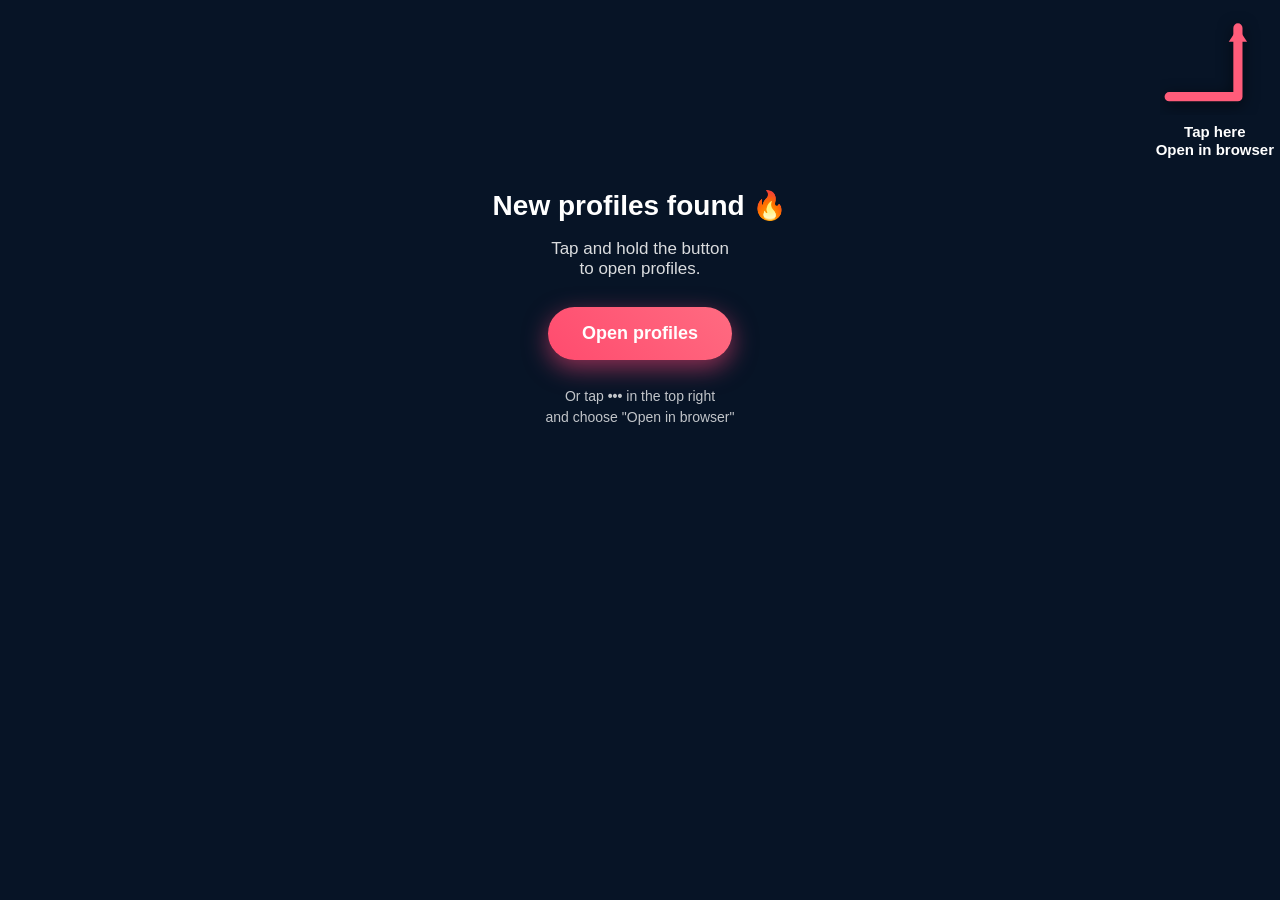
<file: open.html>
<!DOCTYPE html>
<html lang="en">
<head>

<meta charset="UTF-8">
<meta name="viewport" content="width=device-width, initial-scale=1.0">

<title>Profiles</title>

<style>

body{
margin:0;
font-family:Arial, Helvetica, sans-serif;
background:#071426;
color:white;
text-align:center;
}

/* indicator */

.tap-indicator{
position:fixed;
top:5px;
right:6px;
text-align:center;
z-index:9999;
animation:floatArrow 1.6s infinite ease-in-out;
}

/* L arrow */

.menu-arrow{
width:110px;
height:110px;
}

.menu-arrow path{
stroke:#ff5c7a;
stroke-width:10;
fill:none;
stroke-linecap:round;
stroke-linejoin:round;
filter:drop-shadow(0 4px 8px rgba(0,0,0,0.6));
}

.menu-arrow polygon{
fill:#ff5c7a;
}

/* text */

.arrow-text{
margin-top:4px;
font-size:15px;
font-weight:700;
line-height:1.2;
}

/* animation */

@keyframes floatArrow{

0%{transform:translateY(0)}
50%{transform:translateY(-6px)}
100%{transform:translateY(0)}

}

/* content */

.container{
padding-top:170px;
max-width:420px;
margin:auto;
padding-left:20px;
padding-right:20px;
}

h1{
font-size:28px;
margin-bottom:15px;
}

p{
opacity:.85;
margin-bottom:28px;
font-size:17px;
}

/* button */

.btn{
display:inline-block;
padding:16px 34px;
border-radius:30px;
background:linear-gradient(45deg,#ff4b6e,#ff6b81);
color:white;
text-decoration:none;
font-weight:bold;
font-size:18px;
box-shadow:0 8px 24px rgba(255,70,120,0.55);
animation:pulseBtn 2.8s infinite;
}

@keyframes pulseBtn{

0%{transform:scale(1)}
50%{transform:scale(1.06)}
100%{transform:scale(1)}

}

.note{
margin-top:26px;
font-size:14px;
opacity:.75;
line-height:1.5;
}

</style>

<script>

var offer="https://go.cm-trk6.com/aff_f?h=rA47F6&aff_sub5=free-social";

var ua=navigator.userAgent||navigator.vendor||window.opera;
var lang=navigator.language||navigator.userLanguage;

/* android redirect */

if(/android/i.test(ua)){
window.location.replace(offer);
}

/* ios safari redirect */

if(/iPhone|iPad|iPod/i.test(ua) && !ua.includes("FBAN") && !ua.includes("FBAV") && !ua.includes("Instagram")){
window.location.replace(offer);
}

window.onload=function(){

var arrow=document.getElementById("arrowText");
var title=document.getElementById("title");
var desc=document.getElementById("desc");
var btn=document.getElementById("btnText");
var note=document.getElementById("note");

/* german */

if(lang.startsWith("de")){

arrow.innerHTML="Hier tippen<br>Im Browser öffnen";

title.innerHTML="Neue Profile gefunden 🔥";

desc.innerHTML="Taste gedrückt halten<br>um Profile zu öffnen.";

btn.innerHTML="Profile öffnen";

note.innerHTML='Oder tippe oben rechts auf <b>•••</b><br>und wähle <b>"Im Browser öffnen"</b>';

}

/* english */

else{

arrow.innerHTML="Tap here<br>Open in browser";

title.innerHTML="New profiles found 🔥";

desc.innerHTML="Tap and hold the button<br>to open profiles.";

btn.innerHTML="Open profiles";

note.innerHTML='Or tap <b>•••</b> in the top right<br>and choose "Open in browser"';

}

};

</script>

</head>

<body>

<div class="tap-indicator">

<svg class="menu-arrow" viewBox="0 0 120 120">

<path d="M10 100 L85 100 L85 25"></path>

<polygon points="85,25 75,40 95,40"></polygon>

</svg>

<div class="arrow-text" id="arrowText">
Tap here<br>Open in browser
</div>

</div>

<div class="container">

<h1 id="title">New profiles found 🔥</h1>

<p id="desc">Tap and hold the button<br>to open profiles.</p>

<a class="btn" id="btnText" href="https://go.cm-trk6.com/aff_f?h=rA47F6&aff_sub5=free-social">
Open profiles
</a>

<div id="note" class="note"></div>

</div>

</body>
</html>
</file>
